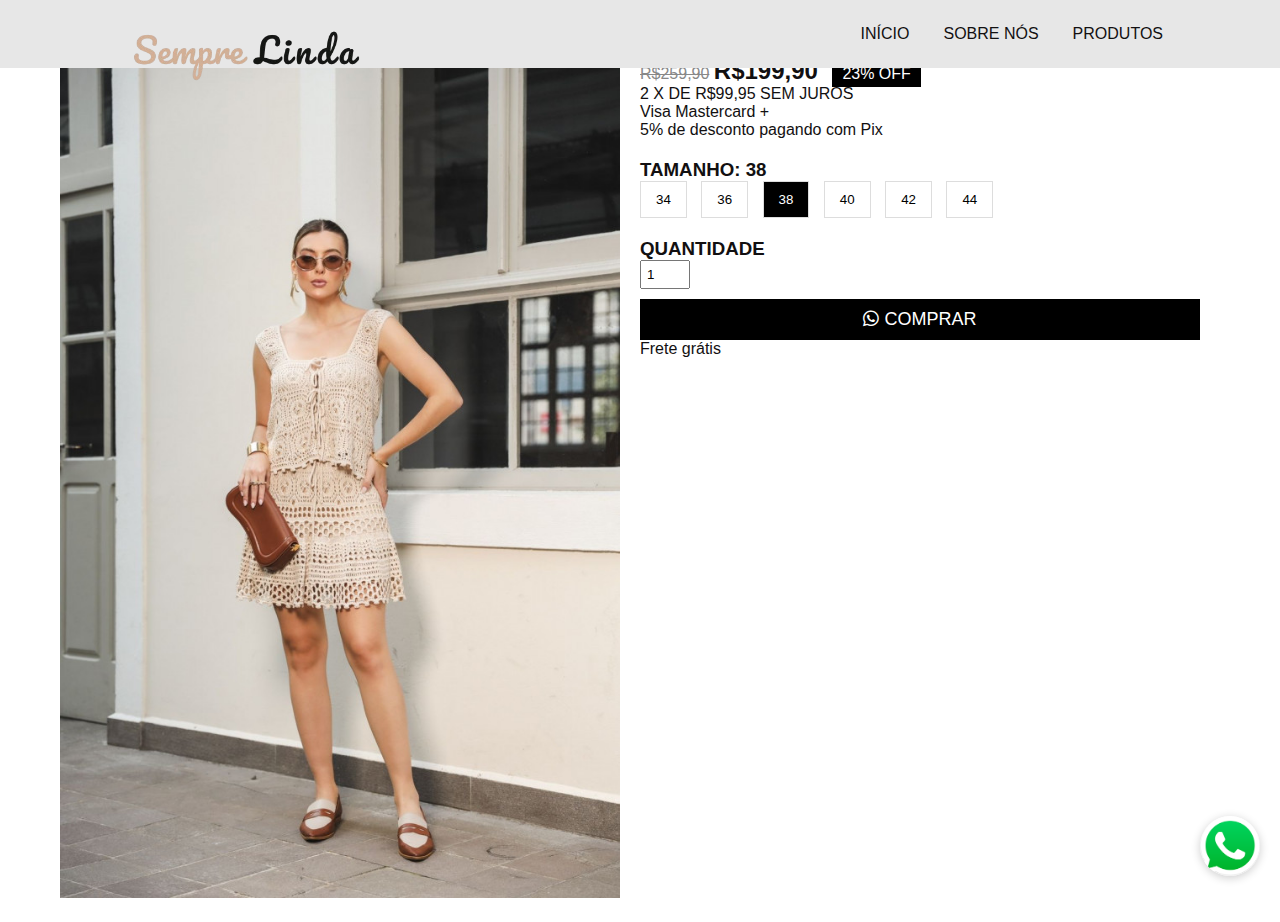
<file: maisinfo.html>
<!DOCTYPE html>
<html lang="pt-BR">
<head>
    <meta charset="UTF-8">
    <meta name="viewport" content="width=device-width, initial-scale=1.0">
    <title>LADY ROCK - Calça Wide Leg</title>
    <link rel="stylesheet" href="style.css">
    <link rel="stylesheet" href="https://cdnjs.cloudflare.com/ajax/libs/font-awesome/6.0.0-beta3/css/all.min.css">
</head>
<body>
    <header>
        <!--Logo-->
        <div class="logomarca">
          <img src="img/Sempre Linda png Logo.png" alt="SeuLogo" width="300px" height="auto"></abbr>
          </div>
        <!--Menu Icon-->
        <i class="bx bx-menu" id="menu-icon"></i>
        <!--Nav list-->
        <ul class="navbar">
        <li><a href="index.html">Início</a></li>   
        <li><a href="#about">Sobre Nós</a></li>  
        <li><a href="Produtos.html">Produtos</a></li> 
  
        </ul>
   
                   
        </div>
        
    </header>
    <div> 
        <a href="https://wa.me/981748309" class="whatsapp-link" target="_blank">
        <img src="img/whatsapp-logo.png" alt="WhatsApp" />
    </a>
    </div>
    <div class="container">
        <h1>CALÇA WIDE LEG RETA LAVAGEM ESCURA CL09067</h1>
        <div class="product">
            <div class="product-image">
                <img src="img/Conjunto JJ325.jpg" alt="Calça Wide Leg">
            </div>
            <div class="product-info">
                <p>
                    <span class="original-price">R$259,90</span>
                    <span class="price">R$199,90</span>
                    <span class="discount">23% OFF</span>
                </p>
                <p>2 X DE R$99,95 SEM JUROS</p>
                <p>Visa Mastercard +</p>
                <p>5% de desconto pagando com Pix</p>
                
                <div class="sizes">
                    <h3>TAMANHO: <span id="selectedSize">38</span></h3>
                    <button class="size-btn" data-size="34">34</button>
                    <button class="size-btn" data-size="36">36</button>
                    <button class="size-btn selected" data-size="38">38</button>
                    <button class="size-btn" data-size="40">40</button>
                    <button class="size-btn" data-size="42">42</button>
                    <button class="size-btn" data-size="44">44</button>
                </div>
                
                <div>
                    <h3>QUANTIDADE</h3>
                    <input type="number" class="quantity" id="quantity" value="1" min="1">
                </div>
                
<a href="https://wa.me/981748309"><button class="buy-btn"> <i class="fa-brands fa-whatsapp"></i> COMPRAR</button></a> 

                
                <p>Frete grátis</p>
            </div>
        </div>
    </div>
    <script>
        document.addEventListener('DOMContentLoaded', function() {
            const sizeButtons = document.querySelectorAll('.size-btn');
            const selectedSizeSpan = document.getElementById('selectedSize');
            
            sizeButtons.forEach(button => {
                button.addEventListener('click', function() {
                    sizeButtons.forEach(btn => btn.classList.remove('selected'));
                    this.classList.add('selected');
                    selectedSizeSpan.textContent = this.dataset.size;
                });
            });

            const quantityInput = document.getElementById('quantity');
            quantityInput.addEventListener('change', function() {
                if (this.value < 1) this.value = 1;
            });

            const buyButton = document.querySelector('.buy-btn');
            buyButton.addEventListener('click', function() {
                const size = selectedSizeSpan.textContent;
                const quantity = quantityInput.value;
                alert(`Compra realizada! Tamanho: ${size}, Quantidade: ${quantity}`);
            });
        });
    </script>
</body>
</html>
</file>
<file: style.css>
/*Google Fontes*/

@import url("https://fontes.googleapeis.com/css2?family=Poppins:wght@200,300,400,500,600,700&display=smap");

*{
    font-family: 'poppins' sans-serif;
    margin: 0;
    padding: 0;
    box-sizing: border-box;
    scroll-behavior: smooth;
    scroll-padding-top: 3rem;
    list-style: none;
    text-decoration: none;
}
/*variedades*/
:root{
    
    --main-color:#d1b097;
    --second-color:#ffffff;
    --text-color:#121011;
    --bg-color:#e7e7e7;
    /*box-shadw*/    
    --box-shadow:0 0 16px 1px rgb(14 52 54 / 15%);
}
section{
    padding: 50px 100px;
}

body{
    color: var(--text-color);
}
header{
    position: fixed;
    width: 100%;
    top: 0;
    right: 0;
    background: var(--bg-color);
    display: flex;
    align-items: center;
    justify-content: space-between;
    z-index: 1000;
    padding: 18px 100px;
}
.header.active{
    box-shadow: var(--box-shadow);
    transition: 0.2;
    position: fixed;
}

.logo{
    display: flex;
    align-items: right;
    column-gap: 0.4rem;
    font-size: 1rem;
    font-weight: 600;
    color: var(--text-color);
    text-transform: uppercase;    
}
.logo .bx{
    font-size: 24px;
    color: var(--main-color);
}
.logomarca {
    width: 125px;
    height: 140px;
    margin-top: -10%;
    
}


.whatsapp-link {
    position: fixed;
    bottom: 20px; /* Distância da parte inferior da página */
    right: 20px;  /* Distância do lado direito da página */
    z-index: 1000; /* Certifica-se de que o ícone fique acima de outros elementos */
    position: fixed; /* Mantém a logo fixa na tela */
    padding-top: 100px; /* Espaçamento no topo para evitar sobreposição com a logo */
}

.whatsapp-link img {
    width: 60px; /* Largura do ícone */
    height: 60px; /* Altura do ícone */
    border-radius: 50%; /* Deixa o ícone circular, se desejar */
    box-shadow: 0 2px 10px rgba(0, 0, 0, 0.2); /* Sombra para destacar o ícone */
    transition: transform 0.3s ease; /* Animação ao passar o mouse */
}

.whatsapp-link img:hover {
    transform: scale(1.1); /* Aumenta o ícone ao passar o mouse */
}


.navbar{
    display: flex;    
}
.navbar a {
    padding: 8px 17px;
    color: var(--text-color);
    font-size: 1rem;
    text-transform: uppercase;
    font-weight: 500;
}
.navbar a:hover {
    color: var(--main-color);
}
#menu-icon{
    font-size: 24px;
    color: var(--text-color);
    z-index: 10001;
    cursor: pointer;
    display: none;
}
.header-icon {
    font-size: 20px;
    cursor: pointer;
    z-index: 1000;
    display: flex;
    column-gap: 0.8rem;
    align-items: center;    
}
.header-icon .bx{
    color: var(--bg-color);
    padding: 7px;
    background: var(--main-color);
    border-radius: 0.4rem;
}
.header-icon .bx:hover{
    background: #ff8664;    
}
.header-icon i{
    position: relative;
}
.header-icon span{
    position: absolute;
    top: -7px;
    right: -7px;
    width: 18px;
    height: 18px; 
    display: flex;
    align-items: center;
    justify-content: center;
    border-radius: 50%;
    background: var(--text-color);
    color: var(--bg-color);
    font-size: 0.6rem;
    font-weight: 500;
}


.search-box{
    position: absolute;
    top: -100%;
    right: -100%;
    background: var(--bg-color);
    width: 280px;  
    box-shadow: var(--box-shadow);  
}
.search-box input{
    border: none;
    outline: none;
    width: 100%;
    font-size: 1rem;
    padding: 20px;
    color: var(--main-color);
}
.search-box input:placeholder{
    font-size: 1rem;
    font-weight: 500;
}
.search-box.active{
  right: 1rem;
  transition: 0.5s all linear;
}
.home{
    width: 100%;
    min-height: 740px;   
    display:grid;
    align-items:center;
    grid-template-columns: repeat(auto-fit, minmax(15rem, auto));
    gap: 1.5rem;
    background: var(--bg-color);
}

.home-text h1{
    font-size: 3.48rem;
    letter-spacing: 3px;
}

.home-text h3{
    font-size:1rem;
    font-weight:500;
    text-transform:uppercase;
    color: #180944   
}

.home-text span{
    color: var(--main-color);
}
.home-text p{
    max-width:80%;
    font-size: 0.93rem;
    margin: 00.5rem 0 1.5rem;
}

.btn{
    padding:10px 40px;
    border-radius: 0.3rem;
    background: var(--main-color);
    color: var(--second-color);
    font-weight: 500;
}
.btn :hover{
    background: #f79f87;
}

.next {
    right: 10px;
}


@keyframes float{
    0%,100%{
        transform: translateY(-3.5rem);
    }
    50%{
        transform: translateY(1rem);
    }
    
}
.about{  
    margin-left:auto;  
    text-align: justify;  
    display: grid;
    align-items: center;
    grid-template-columns: repeat(auto-fit,minmax(0.8rem, auto));
    gap: 1.5rem;
}
.about-text h2{
    font-size: 1.8rem;
    text-transform: uppercase;
}
.about-text p{
    font-size: 0.938rem;
    margin: 00.5rem 0 1.1rem;
}





body {
    font-family: Arial, sans-serif;
    margin: 0;
    padding: 0;
    box-sizing: border-box;
}
.container {
    max-width: 1200px;
    margin: 0 auto;
    padding: 20px;
}
.product {
    display: flex;
    flex-wrap: wrap;
}
.product-image {
    flex: 1;
    min-width: 300px;
}
.product-image img {
    width: 100%;
    height: auto;
}
.product-info {
    flex: 1;
    min-width: 300px;
    padding: 0 20px;
}
.price {
    font-size: 24px;
    font-weight: bold;
}
.original-price {
    text-decoration: line-through;
    color: #888;
}
.discount {
    background-color: black;
    color: white;
    padding: 5px 10px;
    margin-left: 10px;
}
.sizes {
    margin: 20px 0;
}
.size-btn {
    padding: 10px 15px;
    margin-right: 10px;
    border: 1px solid #ddd;
    background-color: white;
    cursor: pointer;
}
.size-btn.selected {
    background-color: black;
    color: white;
}
.buy-btn {
    background-color: black;
    color: white;
    padding: 10px 20px;
    border: none;
    cursor: pointer;
    width: 100%;
    font-size: 18px;
}
.quantity {
    width: 50px;
    padding: 5px;
    margin-bottom: 10px;
}
</file>
